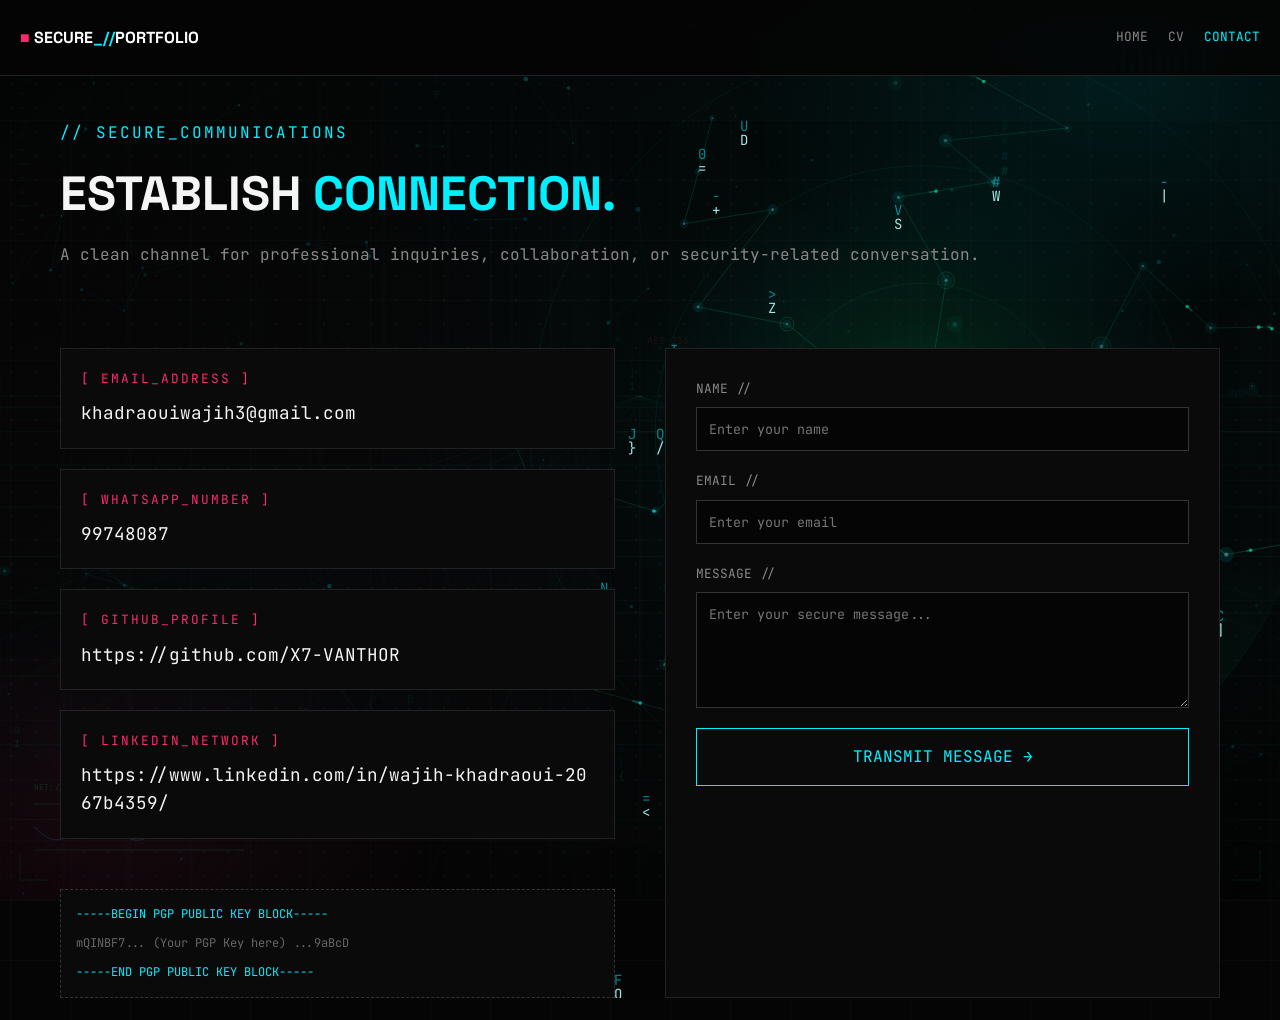
<file: contact.html>
﻿<!DOCTYPE html>
<html lang="en">
<head>
    <meta charset="UTF-8">
    <meta name="viewport" content="width=device-width, initial-scale=1.0">
    <title>SECURE_COMMS // Contact</title>
    <link rel="preconnect" href="https://fonts.googleapis.com">
    <link rel="preconnect" href="https://fonts.gstatic.com" crossorigin>
    <link href="https://fonts.googleapis.com/css2?family=JetBrains+Mono:wght@300;400;700&family=Space+Grotesk:wght@400;600;700&display=swap" rel="stylesheet">
    <link rel="stylesheet" href="style.css">
    <style>
        body { background-color: #050505; color: #f5f5f5; }
        
        .contact-container {
            max-width: 1200px;
            margin: 120px auto 80px;
            padding: 0 20px;
            display: grid;
            grid-template-columns: 1fr 1fr;
            gap: 50px;
            position: relative;
            overflow: hidden;
        }

        .contact-header {
            grid-column: 1 / -1;
            margin-bottom: 30px;
            position: relative;
            z-index: 2;
        }

        .contact-header h1 {
            font-family: 'Space Grotesk', sans-serif;
            font-size: 3rem;
            margin: 10px 0;
        }

        .contact-header h1 span { color: #00f0ff; }

        .channel-list {
            display: flex;
            flex-direction: column;
            gap: 20px;
            position: relative;
            z-index: 2;
        }

        /* Updated Link Styles */
        .channel-item {
            border: 1px solid #222;
            background: #0a0a0a;
            padding: 20px;
            display: flex;
            flex-direction: column;
            gap: 10px;
            transition: all 0.3s ease;
            text-decoration: none;
            color: inherit;
        }

        .channel-item:hover { 
            border-color: #00f0ff; 
            background: #0e0e0e;
            transform: translateY(-2px);
            box-shadow: 0 0 15px rgba(0, 240, 255, 0.1);
        }

        .channel-label {
            font-family: 'JetBrains Mono', monospace;
            font-size: 0.8rem;
            color: #ff2a6d;
            letter-spacing: 2px;
            transition: color 0.3s ease;
        }

        .channel-item:hover .channel-label {
            color: #00f0ff;
        }

        .channel-value {
            font-family: 'JetBrains Mono', monospace;
            font-size: 1.1rem;
            word-break: break-all;
        }

        /* Form Styles */
        .secure-form {
            border: 1px solid #222;
            background: #0a0a0a;
            padding: 30px;
            position: relative;
            z-index: 2;
        }

        .form-group {
            display: flex;
            flex-direction: column;
            margin-bottom: 20px;
        }

        .form-group label {
            font-family: 'JetBrains Mono', monospace;
            font-size: 0.8rem;
            color: #888;
            margin-bottom: 8px;
        }

        .form-group input, .form-group textarea {
            background: #050505;
            border: 1px solid #333;
            padding: 12px;
            color: #fff;
            font-family: 'JetBrains Mono', monospace;
            outline: none;
            transition: border 0.3s ease;
        }

        .form-group input:focus, .form-group textarea:focus {
            border-color: #00f0ff;
        }

        .submit-btn {
            background: transparent;
            border: 1px solid #00f0ff;
            color: #00f0ff;
            padding: 15px 30px;
            font-family: 'JetBrains Mono', monospace;
            cursor: pointer;
            transition: all 0.3s ease;
            width: 100%;
        }

        .submit-btn:hover {
            background: #00f0ff;
            color: #050505;
            box-shadow: 0 0 15px rgba(0, 240, 255, 0.4);
        }

        .pgp-box {
            margin-top: 30px;
            background: #0a0a0a;
            border: 1px dashed #333;
            padding: 15px;
            font-family: 'JetBrains Mono', monospace;
            font-size: 0.75rem;
            color: #666;
            word-break: break-all;
            position: relative;
            z-index: 2;
        }

        @media (max-width: 768px) {
            .contact-container { grid-template-columns: 1fr; }
        }
    </style>
</head>
<body>

    <header class="navbar" style="position: fixed; top: 0; width: 100%; background: rgba(5,5,5,0.9); border-bottom: 1px solid #222; padding: 20px; z-index: 100; display: flex; justify-content: space-between; align-items: center;">
        <div class="logo" style="font-family: 'Space Grotesk'; font-weight: bold; color: #fff;">
            <span style="color: #ff2a6d;">■</span> SECURE<span style="color: #00f0ff;">_//</span>PORTFOLIO
        </div>
        <nav style="font-family: 'JetBrains Mono'; font-size: 0.8rem; display: flex; gap: 20px;">
            <a href="index.html" style="color: #888; text-decoration: none; transition: color 0.3s;" onmouseover="this.style.color='#fff'" onmouseout="this.style.color='#888'">HOME</a>
            <a href="cv.html" style="color: #888; text-decoration: none; transition: color 0.3s;" onmouseover="this.style.color='#fff'" onmouseout="this.style.color='#888'">CV</a>
            <a href="contact.html" style="color: #00f0ff; text-decoration: none;">CONTACT</a>
        </nav>
    </header>

    <main class="contact-container">
      
      <!-- Cyber Data Map Animation Background -->
      <div class="cyber-anim-container" data-anim="matrix" aria-hidden="true"></div>
<div class="contact-header">
            <p style="font-family: 'JetBrains Mono'; color: #00f0ff; letter-spacing: 2px;">// SECURE_COMMUNICATIONS</p>
            <h1>ESTABLISH <span>CONNECTION.</span></h1>
            <p style="color: #888; font-family: 'JetBrains Mono'; margin-top: 10px;">A clean channel for professional inquiries, collaboration, or security-related conversation.</p>
        </div>

        <div class="channel-list">
            <!-- Clickable Email Link -->
            <a href="mailto:khadraouiwajih3@gmail.com" class="channel-item">
                <span class="channel-label">[ EMAIL_ADDRESS ]</span>
                <span class="channel-value">khadraouiwajih3@gmail.com</span>
            </a>

            <!-- Clickable WhatsApp Link (Opens WhatsApp directly in a new tab) -->
            <a href="https://wa.me/21699748087" target="_blank" rel="noopener noreferrer" class="channel-item" aria-label="Chat on WhatsApp at 99748087">
                <span class="channel-label">[ WHATSAPP_NUMBER ]</span>
                <span class="channel-value">99748087</span>
            </a>
            
            <!-- Clickable GitHub Link (Opens in new tab) -->
            <a href="https://github.com/X7-VANTHOR" target="_blank" rel="noopener noreferrer" class="channel-item">
                <span class="channel-label">[ GITHUB_PROFILE ]</span>
                <span class="channel-value">https://github.com/X7-VANTHOR</span>
            </a>
            
            <!-- Clickable LinkedIn Link (Opens in new tab) -->
            <a href="https://www.linkedin.com/in/wajih-khadraoui-2067b4359/" target="_blank" rel="noopener noreferrer" class="channel-item">
                <span class="channel-label">[ LINKEDIN_NETWORK ]</span>
                <span class="channel-value">https://www.linkedin.com/in/wajih-khadraoui-2067b4359/</span>
            </a>
            
            <div class="pgp-box">
                <p style="color: #00f0ff; margin-bottom: 10px;">-----BEGIN PGP PUBLIC KEY BLOCK-----</p>
                <p>mQINBF7... (Your PGP Key here) ...9aBcD</p>
                <p style="color: #00f0ff; margin-top: 10px;">-----END PGP PUBLIC KEY BLOCK-----</p>
            </div>
        </div>

        <div class="secure-form">
            <form action="#" method="POST">
                <div class="form-group">
                    <label>NAME //</label>
                    <input type="text" placeholder="Enter your name" required>
                </div>
                <div class="form-group">
                    <label>EMAIL //</label>
                    <input type="email" placeholder="Enter your email" required>
                </div>
                <div class="form-group">
                    <label>MESSAGE //</label>
                    <textarea rows="5" placeholder="Enter your secure message..." required></textarea>
                </div>
                <button type="submit" class="submit-btn">TRANSMIT MESSAGE →</button>
            </form>
        </div>
    </main>

  <script src="atmosphere.js" defer></script>
  <script src="cyber-anim.js" defer></script>
</body>
</html>
</file>
<file: style.css>
﻿/* ============================================================
   CYBER_SEC PORTFOLIO - PHASE 1: CORE FOUNDATION
   Design System: Dark, Moody, SOC-Inspired, Premium
   ============================================================ */

/* ------------------------------------------------------------
   1. CSS VARIABLES (STRICT DESIGN TOKENS)
   ------------------------------------------------------------ */
:root {
  /* Core Palette */
  --bg: #050505;
  --bg-elev: #0a0a0a;
  --bg-panel: #0d0d0d;
  --bg-panel-alt: #111111;
  --text: #f5f5f5;
  --text-muted: #888888;
  --text-dim: #5a5a5a;

  /* Accents */
  --cyan: #00f0ff;
  --cyan-dim: rgba(0, 240, 255, 0.12);
  --cyan-glow: rgba(0, 240, 255, 0.35);
  --magenta: #ff2a6d;
  --magenta-dim: rgba(255, 42, 109, 0.12);
  --magenta-glow: rgba(255, 42, 109, 0.35);
  --lime: #05ffa1;
  --lime-dim: rgba(5, 255, 161, 0.12);
  --lime-glow: rgba(5, 255, 161, 0.35);

  /* Lines / Borders */
  --line: #1a1a1a;
  --line-soft: #141414;
  --line-strong: #2a2a2a;

  /* Typography */
  --ff-display: 'Space Grotesk', sans-serif;
  --ff-mono: 'JetBrains Mono', monospace;

  /* Layout */
  --container: 1400px;
  --gutter: 1.5rem;
  --nav-h: 76px;
  --radius: 2px;

  /* Motion */
  --ease: cubic-bezier(0.2, 0.8, 0.2, 1);
  --ease-out: cubic-bezier(0.16, 1, 0.3, 1);
  --dur: 300ms;
}

/* ------------------------------------------------------------
   2. RESET / BASE
   ------------------------------------------------------------ */
*, *::before, *::after { box-sizing: border-box; margin: 0; padding: 0; }
html { font-size: 16px; background: var(--bg); color: var(--text); -webkit-font-smoothing: antialiased; -moz-osx-font-smoothing: grayscale; }
body {
  min-height: 100vh;
  background: var(--bg);
  color: var(--text);
  font-family: var(--ff-mono);
  line-height: 1.6;
  overflow-x: hidden;
  /* Subtle CSS grid background for depth */
  background-image:
    linear-gradient(rgba(245, 245, 245, 0.025) 1px, transparent 1px),
    linear-gradient(90deg, rgba(245, 245, 245, 0.025) 1px, transparent 1px);
  background-size: 60px 60px;
  background-position: center top;
}
body.is-loading { overflow: hidden; }
img, svg, video, canvas { display: block; max-width: 100%; }
a { color: inherit; text-decoration: none; }
button { font: inherit; color: inherit; background: none; border: none; cursor: pointer; }
ul { list-style: none; }
::selection { background: rgba(0, 240, 255, 0.25); color: var(--text); }
:focus-visible { outline: 2px solid var(--cyan); outline-offset: 3px; }
.sr-only { position: absolute !important; width: 1px; height: 1px; padding: 0; margin: -1px; overflow: hidden; clip: rect(0,0,0,0); white-space: nowrap; border: 0; }

/* ------------------------------------------------------------
   3. SCROLL PROGRESS BAR
   ------------------------------------------------------------ */
.scroll-progress { position: fixed; top: 0; left: 0; width: 100%; height: 2px; background: rgba(26,26,26,0.8); z-index: 12000; pointer-events: none; }
.scroll-progress__bar { width: 0%; height: 100%; background: linear-gradient(90deg, var(--cyan), rgba(0,240,255,0.5)); box-shadow: 0 0 10px var(--cyan-glow), 0 0 20px rgba(0,240,255,0.15); transition: width 0.08s linear; }

/* ------------------------------------------------------------
   4. CUSTOM CURSOR
   ------------------------------------------------------------ */
.cursor-dot, .cursor-ring { position: fixed; top: 0; left: 0; pointer-events: none; z-index: 13000; opacity: 0; will-change: transform; mix-blend-mode: screen; }
.cursor-dot { width: 6px; height: 6px; margin: -3px 0 0 -3px; background: var(--cyan); border-radius: 50%; box-shadow: 0 0 8px var(--cyan-glow); transition: background var(--dur) var(--ease), transform var(--dur) var(--ease); }
.cursor-ring { width: 36px; height: 36px; margin: -18px 0 0 -18px; border: 1px solid rgba(0,240,255,0.6); border-radius: 50%; transition: width 280ms var(--ease-out), height 280ms var(--ease-out), margin 280ms var(--ease-out), border-color var(--dur) var(--ease), background var(--dur) var(--ease), box-shadow var(--dur) var(--ease); }
.cursor-ring.is-hovering { width: 56px; height: 56px; margin: -28px 0 0 -28px; border-color: var(--cyan); background: rgba(0,240,255,0.06); box-shadow: 0 0 20px rgba(0,240,255,0.15); }
.cursor-dot.is-hovering { background: var(--lime); box-shadow: 0 0 10px var(--lime-glow); transform: scale(0.8); }
@media (hover: hover) and (pointer: fine) {
  body.has-custom-cursor, body.has-custom-cursor a, body.has-custom-cursor button, body.has-custom-cursor input, body.has-custom-cursor textarea { cursor: none !important; }
}
@media (hover: none), (pointer: coarse) { .cursor-dot, .cursor-ring { display: none !important; } }

/* ------------------------------------------------------------
   5. PRELOADER
   ------------------------------------------------------------ */
.preloader { position: fixed; inset: 0; z-index: 14000; background: var(--bg); display: flex; align-items: center; justify-content: center; padding: 1.5rem; }
.preloader__inner { width: min(560px, 100%); }
.preloader__terminal { border: 1px solid var(--line-strong); background: linear-gradient(180deg, rgba(13,13,13,0.95), rgba(5,5,5,0.98)); padding: 2rem; box-shadow: 0 0 0 1px rgba(0,240,255,0.04), 0 30px 80px rgba(0,0,0,0.6); }
.preloader__line { display: flex; align-items: center; gap: 0.75rem; font-family: var(--ff-mono); font-size: 0.85rem; letter-spacing: 0.08em; color: var(--text); margin-bottom: 1.5rem; }
.preloader__prompt { color: var(--cyan); text-shadow: 0 0 10px var(--cyan-glow); }
.preloader__caret { color: var(--cyan); animation: caretBlink 1s steps(1, end) infinite; }
@keyframes caretBlink { 0%, 50% { opacity: 1; } 51%, 100% { opacity: 0; } }
.preloader__bar-track { width: 100%; height: 3px; background: #151515; overflow: hidden; position: relative; margin-bottom: 0.85rem; }
.preloader__bar-fill { position: absolute; top: 0; left: 0; bottom: 0; width: 0%; background: linear-gradient(90deg, var(--cyan), rgba(0,240,255,0.4)); box-shadow: 0 0 14px var(--cyan-glow); }
.preloader__meta { display: flex; justify-content: space-between; gap: 1rem; font-family: var(--ff-mono); font-size: 0.68rem; letter-spacing: 0.12em; text-transform: uppercase; color: var(--text-muted); }
#preloader-percent { color: var(--cyan); }

/* ------------------------------------------------------------
   6. NAVBAR
   ------------------------------------------------------------ */
.navbar { position: fixed; top: 0; left: 0; width: 100%; height: var(--nav-h); z-index: 10000; background: rgba(5,5,5,0.55); backdrop-filter: blur(14px); -webkit-backdrop-filter: blur(14px); border-bottom: 1px solid var(--line); transition: background var(--dur) var(--ease), border-color var(--dur) var(--ease); }
.navbar.is-scrolled { background: rgba(5,5,5,0.96); border-bottom-color: var(--line-strong); }
.navbar__inner { width: min(var(--container), calc(100% - (var(--gutter) * 2))); height: 100%; margin-inline: auto; display: flex; align-items: center; justify-content: space-between; gap: 1.5rem; }
.navbar__logo { display: inline-flex; align-items: center; gap: 0.6rem; font-family: var(--ff-mono); font-size: 0.82rem; font-weight: 600; letter-spacing: 0.14em; text-transform: uppercase; color: var(--text); white-space: nowrap; flex-shrink: 0; }
.navbar__logo-icon { width: 10px; height: 10px; border: 1px solid var(--cyan); background: rgba(0,240,255,0.15); box-shadow: 0 0 10px var(--cyan-glow); flex-shrink: 0; }
.navbar__logo .accent { color: var(--cyan); }
.navbar__nav { display: none; flex: 1; justify-content: center; }
.navbar__links { display: flex; align-items: center; gap: 0.25rem; }
.navbar__link { position: relative; display: inline-block; padding: 0.5rem 0.75rem; font-family: var(--ff-mono); font-size: 0.68rem; font-weight: 500; letter-spacing: 0.1em; text-transform: uppercase; color: var(--text-muted); transition: color var(--dur) var(--ease); }
.navbar__link::after { content: ''; position: absolute; left: 0.75rem; right: 0.75rem; bottom: 0.25rem; height: 1px; background: var(--cyan); box-shadow: 0 0 8px var(--cyan-glow); transform: scaleX(0); transform-origin: left; transition: transform var(--dur) var(--ease); }
.navbar__link:hover, .navbar__link.is-active { color: var(--text); }
.navbar__link:hover::after, .navbar__link.is-active::after { transform: scaleX(1); }
.navbar__link.is-active { color: var(--cyan); }
.navbar__right { display: flex; align-items: center; gap: 1rem; flex-shrink: 0; }
.navbar__status { display: none; align-items: center; gap: 0.55rem; font-family: var(--ff-mono); font-size: 0.65rem; font-weight: 500; letter-spacing: 0.12em; text-transform: uppercase; color: var(--lime); white-space: nowrap; }
.status-dot { width: 7px; height: 7px; border-radius: 50%; background: var(--lime); box-shadow: 0 0 0 3px var(--lime-dim), 0 0 12px var(--lime-glow); animation: statusPulse 2.4s ease-in-out infinite; }
@keyframes statusPulse { 0%, 100% { opacity: 0.5; box-shadow: 0 0 0 3px var(--lime-dim), 0 0 6px var(--lime-glow); } 50% { opacity: 1; box-shadow: 0 0 0 4px var(--lime-dim), 0 0 14px var(--lime-glow); } }
.navbar__toggle { display: inline-flex; flex-direction: column; justify-content: center; gap: 5px; width: 42px; height: 42px; padding: 9px; border: 1px solid var(--line-strong); background: rgba(255,255,255,0.01); transition: border-color var(--dur) var(--ease); }
.navbar__toggle span { display: block; width: 100%; height: 1px; background: var(--text); transition: transform var(--dur) var(--ease), opacity var(--dur) var(--ease); transform-origin: center; }
.navbar__toggle:hover { border-color: var(--cyan); }
.navbar__toggle[aria-expanded="true"] span:nth-child(1) { transform: translateY(6px) rotate(45deg); }
.navbar__toggle[aria-expanded="true"] span:nth-child(2) { opacity: 0; }
.navbar__toggle[aria-expanded="true"] span:nth-child(3) { transform: translateY(-6px) rotate(-45deg); }
.mobile-nav { display: none; position: absolute; top: 100%; left: 0; width: 100%; background: rgba(5,5,5,0.97); backdrop-filter: blur(14px); -webkit-backdrop-filter: blur(14px); border-bottom: 1px solid var(--line); padding: 1rem 1.5rem 1.5rem; }
.mobile-nav.is-open { display: block; }
.mobile-nav__links { display: flex; flex-direction: column; }
.mobile-nav__link { display: block; padding: 0.85rem 0; font-family: var(--ff-mono); font-size: 0.75rem; letter-spacing: 0.12em; text-transform: uppercase; color: var(--text-muted); border-bottom: 1px solid var(--line-soft); transition: color var(--dur) var(--ease), padding-left var(--dur) var(--ease); }
.mobile-nav__link:hover, .mobile-nav__link.is-active { color: var(--cyan); padding-left: 0.5rem; }

/* ------------------------------------------------------------
   7. HERO SECTION
   ------------------------------------------------------------ */
.hero { position: relative; min-height: 100vh; padding: calc(var(--nav-h) + 3rem) 0 4rem; display: flex; align-items: center; overflow: hidden; border-bottom: 1px solid var(--line); }
.hero__bg { position: absolute; inset: 0; pointer-events: none; z-index: 0; }
.hero__grid { position: absolute; inset: 0; background-image: linear-gradient(rgba(245,245,245,0.03) 1px, transparent 1px), linear-gradient(90deg, rgba(245,245,245,0.03) 1px, transparent 1px); background-size: 80px 80px; mask-image: radial-gradient(ellipse 70% 60% at 50% 35%, black 30%, transparent 100%); -webkit-mask-image: radial-gradient(ellipse 70% 60% at 50% 35%, black 30%, transparent 100%); }
.hero__glow { position: absolute; border-radius: 50%; filter: blur(80px); opacity: 0.35; }
.hero__glow--cyan { width: 400px; height: 400px; top: 10%; right: 15%; background: radial-gradient(circle, rgba(0,240,255,0.18), transparent 70%); }
.hero__glow--magenta { width: 300px; height: 300px; bottom: 15%; left: 5%; background: radial-gradient(circle, rgba(255,42,109,0.12), transparent 70%); }
.hero__container { width: min(var(--container), calc(100% - (var(--gutter) * 2))); margin-inline: auto; position: relative; z-index: 1; display: grid; grid-template-columns: 1fr; gap: 3rem; align-items: center; }
.hero__content { max-width: 720px; }
.hero__eyebrow { display: inline-flex; align-items: center; gap: 0.75rem; font-family: var(--ff-mono); font-size: 0.72rem; font-weight: 500; letter-spacing: 0.18em; text-transform: uppercase; color: var(--cyan); margin-bottom: 1.5rem; text-shadow: 0 0 12px rgba(0,240,255,0.25); }
.hero__eyebrow-line { width: 28px; height: 1px; background: var(--cyan); box-shadow: 0 0 8px var(--cyan-glow); flex-shrink: 0; }
.hero__title { font-family: var(--ff-display); font-weight: 700; font-size: clamp(2.8rem, 8vw, 5.6rem); line-height: 0.92; letter-spacing: -0.03em; text-transform: uppercase; margin-bottom: 1.75rem; }
.hero__title .glitch { display: block; position: relative; color: var(--text); }
.hero__title--outline.glitch { color: transparent; -webkit-text-stroke: 1px rgba(245,245,245,0.65); text-stroke: 1px rgba(245,245,245,0.65); }
.hero__description { font-family: var(--ff-mono); font-size: 0.92rem; line-height: 1.9; color: var(--text-muted); max-width: 60ch; margin-bottom: 2.25rem; }
.hero__actions { display: flex; flex-wrap: wrap; gap: 1rem; margin-bottom: 2.5rem; }
.hero__meta { display: grid; grid-template-columns: 1fr; gap: 1px; background: var(--line); border: 1px solid var(--line); max-width: 560px; }
.hero__meta-item { background: rgba(10,10,10,0.7); padding: 0.9rem 1rem; }
.hero__meta-label { display: block; font-family: var(--ff-mono); font-size: 0.62rem; letter-spacing: 0.14em; text-transform: uppercase; color: var(--text-dim); margin-bottom: 0.35rem; }
.hero__meta-value { font-family: var(--ff-mono); font-size: 0.76rem; color: var(--text); }
.hero__meta-value--success { color: var(--lime); text-shadow: 0 0 10px rgba(5,255,161,0.2); }
.hero__meta-value--cyan { color: var(--cyan); text-shadow: 0 0 10px rgba(0,240,255,0.2); }
.hero__visual { width: 100%; max-width: 640px; justify-self: center; }

/* ------------------------------------------------------------
   8. GLITCH EFFECT (HOVER)
   ------------------------------------------------------------ */
.glitch { position: relative; display: inline-block; }
.glitch::before, .glitch::after { content: attr(data-text); position: absolute; top: 0; left: 0; width: 100%; height: 100%; overflow: hidden; opacity: 0; pointer-events: none; }
.glitch::before { color: var(--magenta); text-shadow: -2px 0 var(--cyan); z-index: -1; }
.glitch::after { color: var(--cyan); text-shadow: 2px 0 var(--magenta); z-index: -2; }
/* Outline variant keeps transparent fill in pseudo elements too */
.hero__title--outline.glitch::before, .hero__title--outline.glitch::after { color: transparent; -webkit-text-stroke: 1px; }
.hero__title--outline.glitch::before { -webkit-text-stroke-color: var(--magenta); text-shadow: -2px 0 rgba(0,240,255,0.5); }
.hero__title--outline.glitch::after { -webkit-text-stroke-color: var(--cyan); text-shadow: 2px 0 rgba(255,42,109,0.5); }
.glitch:hover::before { opacity: 0.8; animation: glitchTop 0.4s cubic-bezier(0.25, 0.46, 0.45, 0.94) both infinite; }
.glitch:hover::after { opacity: 0.8; animation: glitchBottom 0.4s cubic-bezier(0.25, 0.46, 0.45, 0.94) reverse both infinite; }
.glitch:hover { animation: glitchSkew 0.5s cubic-bezier(0.25, 0.46, 0.45, 0.94) both infinite; }

@keyframes glitchTop {
  0% { clip-path: inset(0 0 85% 0); transform: translate(-2px, -1px); }
  20% { clip-path: inset(15% 0 60% 0); transform: translate(2px, 1px); }
  40% { clip-path: inset(40% 0 35% 0); transform: translate(-1px, -1px); }
  60% { clip-path: inset(60% 0 15% 0); transform: translate(1px, 0); }
  80% { clip-path: inset(75% 0 5% 0); transform: translate(-2px, 1px); }
  100% { clip-path: inset(0 0 85% 0); transform: translate(0); }
}
@keyframes glitchBottom {
  0% { clip-path: inset(85% 0 0 0); transform: translate(2px, 1px); }
  20% { clip-path: inset(60% 0 15% 0); transform: translate(-2px, -1px); }
  40% { clip-path: inset(35% 0 40% 0); transform: translate(1px, 1px); }
  60% { clip-path: inset(15% 0 60% 0); transform: translate(-1px, 0); }
  80% { clip-path: inset(5% 0 75% 0); transform: translate(2px, -1px); }
  100% { clip-path: inset(85% 0 0 0); transform: translate(0); }
}
@keyframes glitchSkew {
  0% { transform: skew(0deg); }
  20% { transform: skew(-0.5deg); }
  40% { transform: skew(0.3deg); }
  60% { transform: skew(-0.2deg); }
  80% { transform: skew(0.4deg); }
  100% { transform: skew(0deg); }
}

/* ------------------------------------------------------------
   9. TERMINAL WINDOW
   ------------------------------------------------------------ */
.terminal { width: 100%; background: #0a0a0a; border: 1px solid rgba(0,240,255,0.3); box-shadow: 0 0 0 1px rgba(0,240,255,0.05), 0 20px 60px rgba(0,0,0,0.55), 0 0 40px rgba(0,240,255,0.04); overflow: hidden; }
.terminal__header { display: flex; align-items: center; gap: 0.75rem; padding: 0.85rem 1rem; background: rgba(255,255,255,0.02); border-bottom: 1px solid var(--line); }
.terminal__dots { display: flex; align-items: center; gap: 0.45rem; }
.terminal__dot { width: 10px; height: 10px; border-radius: 50%; }
.terminal__dot--red { background: #ff5f56; }
.terminal__dot--yellow { background: #ffbd2e; }
.terminal__dot--green { background: #27c93f; }
.terminal__title { flex: 1; text-align: center; font-family: var(--ff-mono); font-size: 0.7rem; letter-spacing: 0.05em; color: var(--text-muted); }
.terminal__header-spacer { width: 52px; flex-shrink: 0; }
.terminal__body { padding: 1.5rem; font-family: var(--ff-mono); font-size: 0.8rem; line-height: 1.8; min-height: 280px; }
.terminal__line { display: flex; align-items: flex-start; gap: 0.6rem; color: var(--text); }
.terminal__line + .terminal__output { margin-bottom: 1rem; }
.terminal__line--active { margin-top: 0.25rem; }
.terminal__prompt { color: var(--cyan); text-shadow: 0 0 8px rgba(0,240,255,0.3); flex-shrink: 0; user-select: none; }
.terminal__cmd { color: #e8e8e8; word-break: break-word; }
.terminal__output { padding-left: 1.35rem; color: #cfcfcf; margin-top: 0.1rem; }
.terminal__output-line { display: block; }
.terminal__output--success { color: var(--lime); text-shadow: 0 0 10px rgba(5,255,161,0.2); }
.terminal__cursor { display: inline-block; width: 8px; height: 1.1em; background: var(--cyan); box-shadow: 0 0 8px var(--cyan-glow); animation: cursorBlink 1s steps(1, end) infinite; vertical-align: text-bottom; }
@keyframes cursorBlink { 0%, 50% { opacity: 1; } 51%, 100% { opacity: 0; } }

/* ------------------------------------------------------------
   10. BUTTONS (fill from bottom hover)
   ------------------------------------------------------------ */
.btn { position: relative; display: inline-flex; align-items: center; justify-content: center; gap: 0.65rem; padding: 0.9rem 1.6rem; font-family: var(--ff-mono); font-size: 0.72rem; font-weight: 500; letter-spacing: 0.12em; text-transform: uppercase; border: 1px solid var(--line-strong); overflow: hidden; isolation: isolate; transition: color var(--dur) var(--ease), border-color var(--dur) var(--ease), box-shadow var(--dur) var(--ease), transform var(--dur) var(--ease); }
.btn::before { content: ''; position: absolute; inset: 0; z-index: -1; transform: scaleY(0); transform-origin: bottom; transition: transform 400ms var(--ease-out); }
.btn:hover::before { transform: scaleY(1); }
.btn:hover { transform: translateY(-1px); }
.btn:active { transform: translateY(0); }
.btn__text, .btn__icon { position: relative; z-index: 1; }
.btn__icon { transition: transform var(--dur) var(--ease); }
.btn:hover .btn__icon { transform: translateX(4px); }

/* Primary: solid cyan feel */
.btn--primary { color: #051014; background: var(--cyan); border-color: var(--cyan); box-shadow: 0 0 20px rgba(0,240,255,0.15); }
.btn--primary::before { background: #ffffff; }
.btn--primary:hover { color: #050505; box-shadow: 0 0 30px rgba(0,240,255,0.3), 0 0 60px rgba(0,240,255,0.1); }

/* Outline: transparent with cyan border */
.btn--outline { color: var(--text); background: transparent; border-color: rgba(245,245,245,0.35); }
.btn--outline::before { background: rgba(0,240,255,0.1); }
.btn--outline:hover { color: var(--cyan); border-color: var(--cyan); box-shadow: 0 0 20px rgba(0,240,255,0.08); }

/* ------------------------------------------------------------
   11. FOOTER
   ------------------------------------------------------------ */
.footer { padding: 2rem 0; border-top: 1px solid var(--line); background: rgba(5,5,5,0.8); }
.footer__inner { width: min(var(--container), calc(100% - (var(--gutter) * 2))); margin-inline: auto; display: flex; flex-direction: column; gap: 0.5rem; align-items: center; justify-content: space-between; text-align: center; }
.footer__copy { font-family: var(--ff-mono); font-size: 0.7rem; letter-spacing: 0.06em; color: var(--text-muted); }
.footer__tagline { font-family: var(--ff-mono); font-size: 0.68rem; letter-spacing: 0.14em; text-transform: uppercase; color: var(--text-dim); }
.footer__tagline::before { content: '// '; color: var(--cyan); }

/* ------------------------------------------------------------
   12. RESPONSIVE
   ------------------------------------------------------------ */
@media (min-width: 640px) {
  .hero__meta { grid-template-columns: repeat(3, minmax(0, 1fr)); }
  .footer__inner { flex-direction: row; text-align: left; }
}

@media (min-width: 1024px) {
  :root { --gutter: 2rem; }
  .navbar__nav { display: flex; }
  .navbar__status { display: inline-flex; }
  .navbar__toggle { display: none; }
  .mobile-nav { display: none !important; }
  .hero__container { grid-template-columns: 1fr 1fr; gap: 4rem; }
  .hero__visual { justify-self: end; }
}

@media (min-width: 1200px) {
  .hero__container { gap: 5rem; }
  .hero__title { font-size: clamp(3.5rem, 6vw, 5.8rem); }
}

@media (max-width: 480px) {
  .hero__actions { flex-direction: column; align-items: stretch; }
  .btn { width: 100%; }
  .terminal__body { padding: 1.25rem; font-size: 0.74rem; min-height: 240px; }
  .preloader__terminal { padding: 1.5rem; }
}

/* Reduced motion: disable animations/transitions */
@media (prefers-reduced-motion: reduce) {
  *, *::before, *::after { animation-duration: 0.01ms !important; animation-iteration-count: 1 !important; transition-duration: 0.01ms !important; scroll-behavior: auto !important; }
  .glitch:hover::before, .glitch:hover::after, .glitch:hover { animation: none !important; }
}
/* ============================================================
   PREMIUM POLISH - APPENDED ENHANCEMENTS
   ============================================================ */

/* ------------------------------------------------------------
   1. BACKGROUND DEPTH: Dot Grid + Ambient Glows
   ------------------------------------------------------------ */
body {
  position: relative;
}

/* Subtle dot grid overlay */
body::before {
  content: '';
  position: fixed;
  inset: 0;
  pointer-events: none;
  z-index: 0;
  background-image: radial-gradient(rgba(245, 245, 245, 0.05) 1px, transparent 1px);
  background-size: 24px 24px;
  opacity: 1;
}

/* Ambient glows: top-right cyan, bottom-left magenta */
body::after {
  content: '';
  position: fixed;
  inset: 0;
  pointer-events: none;
  z-index: 0;
  background:
    radial-gradient(ellipse 45% 40% at 88% 8%, rgba(0, 240, 255, 0.09), transparent 70%),
    radial-gradient(ellipse 40% 35% at 8% 92%, rgba(255, 42, 109, 0.07), transparent 70%);
}

/* Ensure main content sits above background overlays */
body > * {
  position: relative;
  z-index: 1;
}

/* Keep fixed UI layers above content */
.scroll-progress { z-index: 12000; }
.cursor-dot, .cursor-ring { z-index: 13000; }
.preloader { z-index: 14000; }
.navbar { z-index: 10000; }

/* ------------------------------------------------------------
   4. PAGE TRANSITION OVERLAY (Cinematic)
   ------------------------------------------------------------ */
.page-transition {
  position: fixed;
  inset: 0;
  background: #050505;
  display: flex;
  align-items: center;
  justify-content: center;
  z-index: 9999;
  opacity: 0;
  visibility: hidden;
  pointer-events: none;
  transition: opacity 0.6s ease, visibility 0.6s ease;
}

.page-transition.is-active {
  opacity: 1;
  visibility: visible;
  pointer-events: auto;
}

.page-transition__inner {
  text-align: center;
  padding: 2rem;
}

.page-transition__text {
  font-family: var(--ff-mono);
  font-size: clamp(0.85rem, 1.8vw, 1rem);
  font-weight: 500;
  letter-spacing: 0.16em;
  text-transform: uppercase;
  color: var(--cyan);
  text-shadow: 0 0 12px rgba(0, 240, 255, 0.35);
}

.page-transition__text .caret {
  display: inline-block;
  margin-left: 0.2rem;
  animation: caretBlink 1s steps(1, end) infinite;
}

@media (prefers-reduced-motion: reduce) {
  .page-transition {
    transition: none !important;
  }
}

/* ============================================================
   EMERGENCY STABLE GLITCH (CSS-only, no text hiding)
   ============================================================ */
h1, h2, .glitch, .main-title, .hero__title, .page-hero__title, .access-title {
  opacity: 1 !important;
  visibility: visible !important;
}

.glitch::before,
.glitch::after {
  content: none !important;
  animation: none !important;
}

.glitch:hover {
  animation: cinematic-glitch 0.45s steps(2, end) 1;
  text-shadow:
    -2px 0 #00f0ff,
     2px 0 #ff2a6d;
}

@keyframes cinematic-glitch {
  0%   { transform: translate(0, 0); text-shadow: -2px 0 #00f0ff, 2px 0 #ff2a6d; }
  20%  { transform: translate(1px, 0); text-shadow: 2px 0 #00f0ff, -2px 0 #ff2a6d; }
  40%  { transform: translate(-1px, 0); text-shadow: -1px 0 #00f0ff, 1px 0 #ff2a6d; }
  60%  { transform: translate(1px, 0); text-shadow: 2px 0 #00f0ff, -1px 0 #ff2a6d; }
  80%  { transform: translate(-1px, 0); text-shadow: -2px 0 #00f0ff, 2px 0 #ff2a6d; }
  100% { transform: translate(0, 0); text-shadow: none; }
}

/* ============================================================
   HACKER VISUAL - Cinematic radar / wireframe background
   ============================================================ */
.hacker-visual {
  position: absolute;
  right: 5%;
  top: 50%;
  width: min(420px, 38vw);
  aspect-ratio: 1 / 1;
  transform: translateY(-50%);
  pointer-events: none;
  z-index: 0;
  opacity: 0.22;
  filter: drop-shadow(0 0 12px rgba(0, 240, 255, 0.08));
}

.hacker-visual__ring,
.hacker-visual__grid,
.hacker-visual__sweep,
.hacker-visual__dot,
.hacker-visual__blips {
  position: absolute;
  inset: 0;
  border-radius: 50%;
}

/* Wireframe rings */
.hacker-visual__ring {
  border: 1px solid rgba(0, 240, 255, 0.35);
  box-shadow: inset 0 0 20px rgba(0, 240, 255, 0.04);
}

.hacker-visual__ring--outer {
  inset: 0;
  border-color: rgba(0, 240, 255, 0.28);
}

.hacker-visual__ring--mid {
  inset: 14%;
  border-color: rgba(255, 42, 109, 0.22);
  transform: rotateX(62deg) rotateZ(0deg);
  animation: hackerSpin 18s linear infinite;
}

.hacker-visual__ring--inner {
  inset: 28%;
  border-color: rgba(0, 240, 255, 0.28);
  transform: rotateY(65deg) rotateZ(0deg);
  animation: hackerSpinReverse 14s linear infinite;
}

/* Digital grid inside */
.hacker-visual__grid {
  inset: 8%;
  border: 1px solid rgba(0, 240, 255, 0.1);
  background:
    linear-gradient(rgba(0, 240, 255, 0.08) 1px, transparent 1px),
    linear-gradient(90deg, rgba(0, 240, 255, 0.08) 1px, transparent 1px);
  background-size: 28px 28px;
  mask-image: radial-gradient(circle, black 55%, transparent 72%);
  -webkit-mask-image: radial-gradient(circle, black 55%, transparent 72%);
}

/* Radar sweep */
.hacker-visual__sweep {
  inset: 0;
  background: conic-gradient(from 0deg, rgba(0, 240, 255, 0.22) 0deg, rgba(0, 240, 255, 0.0) 58deg, rgba(0, 240, 255, 0) 360deg);
  animation: hackerSweep 6s linear infinite;
  mask-image: radial-gradient(circle, black 62%, transparent 68%);
  -webkit-mask-image: radial-gradient(circle, black 62%, transparent 68%);
}

/* Center dot */
.hacker-visual__dot {
  inset: auto;
  top: 50%;
  left: 50%;
  width: 8px;
  height: 8px;
  margin: -4px 0 0 -4px;
  background: #00f0ff;
  border-radius: 50%;
  box-shadow: 0 0 10px rgba(0, 240, 255, 0.7), 0 0 24px rgba(0, 240, 255, 0.35);
}

/* Crosshair lines */
.hacker-visual::before,
.hacker-visual::after {
  content: '';
  position: absolute;
  background: rgba(0, 240, 255, 0.12);
}
.hacker-visual::before {
  top: 50%; left: 0; right: 0; height: 1px;
}
.hacker-visual::after {
  left: 50%; top: 0; bottom: 0; width: 1px;
}

/* Blips */
.hacker-visual__blip {
  position: absolute;
  width: 6px;
  height: 6px;
  margin: -3px 0 0 -3px;
  border-radius: 50%;
  background: #ff2a6d;
  box-shadow: 0 0 8px rgba(255, 42, 109, 0.8);
  opacity: 0;
  animation: hackerBlip 3.6s ease-out infinite;
}
.hacker-visual__blip--cyan {
  background: #00f0ff;
  box-shadow: 0 0 8px rgba(0, 240, 255, 0.8);
}

@keyframes hackerSpin {
  from { transform: rotateX(62deg) rotateZ(0deg); }
  to   { transform: rotateX(62deg) rotateZ(360deg); }
}
@keyframes hackerSpinReverse {
  from { transform: rotateY(65deg) rotateZ(360deg); }
  to   { transform: rotateY(65deg) rotateZ(0deg); }
}
@keyframes hackerSweep {
  from { transform: rotate(0deg); }
  to   { transform: rotate(360deg); }
}
@keyframes hackerBlip {
  0%, 100% { opacity: 0; transform: scale(0.6); }
  15% { opacity: 0.9; transform: scale(1); }
  45% { opacity: 0; transform: scale(1.4); }
}

/* Placement adjustments */
.hero .hacker-visual {
  right: 2%;
  width: min(460px, 34vw);
  opacity: 0.16;
}
.page-hero .hacker-visual {
  right: 4%;
  width: min(400px, 35vw);
  opacity: 0.2;
}

@media (max-width: 900px) {
  .hacker-visual {
    width: min(300px, 55vw);
    right: -5%;
    top: 55%;
    opacity: 0.12;
  }
  .hero .hacker-visual {
    opacity: 0.1;
    right: -8%;
  }
}

@media (max-width: 600px) {
  .hacker-visual { opacity: 0.1; width: 240px; right: -60px; }
}

@media (prefers-reduced-motion: reduce) {
  .hacker-visual__ring--mid,
  .hacker-visual__ring--inner,
  .hacker-visual__sweep,
  .hacker-visual__blip {
    animation: none !important;
  }
}

/* ============================================================
   HACKER RADAR VISUAL (Canvas 2D, lightweight)
   ============================================================ */
.hacker-radar-visual {
  position: absolute;
  right: 5%;
  top: 50%;
  transform: translateY(-50%);
  width: min(420px, 38vw);
  aspect-ratio: 1 / 1;
  z-index: 0;
  pointer-events: none;
  opacity: 0.28;
  filter: drop-shadow(0 0 10px rgba(0, 240, 255, 0.08));
}

.hacker-radar-visual canvas {
  width: 100%;
  height: 100%;
  display: block;
}

.hero .hacker-radar-visual {
  right: 3%;
  width: min(460px, 34vw);
  opacity: 0.22;
}

.page-hero .hacker-radar-visual {
  right: 4%;
  width: min(400px, 35vw);
  opacity: 0.24;
}

@media (max-width: 900px) {
  .hacker-radar-visual {
    width: min(300px, 55vw);
    right: -6%;
    top: 56%;
    opacity: 0.14;
  }
  .hero .hacker-radar-visual { right: -8%; opacity: 0.12; }
}

@media (max-width: 600px) {
  .hacker-radar-visual { width: 240px; right: -60px; opacity: 0.1; }
}

@media (prefers-reduced-motion: reduce) {
  .hacker-radar-visual { opacity: 0.16; }
}

/* ============================================================
   CYBER RADAR / NETWORK GRID (Canvas background)
   ============================================================ */
.cyber-radar {
  position: absolute;
  right: 5%;
  top: 50%;
  transform: translateY(-50%);
  width: min(460px, 40vw);
  height: min(460px, 40vw);
  z-index: 0;
  pointer-events: none;
  opacity: 0.35;
  background: transparent;
}

.hero .cyber-radar {
  right: 3%;
  width: min(500px, 36vw);
  height: min(500px, 36vw);
  opacity: 0.28;
}

.page-hero .cyber-radar {
  right: 4%;
  width: min(440px, 38vw);
  height: min(440px, 38vw);
  opacity: 0.3;
}

@media (max-width: 900px) {
  .cyber-radar {
    width: min(320px, 58vw);
    height: min(320px, 58vw);
    right: -8%;
    top: 56%;
    opacity: 0.18;
  }
}

@media (max-width: 600px) {
  .cyber-radar {
    width: 240px;
    height: 240px;
    right: -70px;
    opacity: 0.12;
  }
}

@media (prefers-reduced-motion: reduce) {
  .cyber-radar { opacity: 0.2; }
}

/* ============================================================
   CYBER DATA-MAP (Cinematic 3D wireframe globe canvas)
   ============================================================ */
.cyber-data-map {
  position: absolute;
  top: 0;
  right: 0;
  width: 50vw;
  height: 100%;
  z-index: 0;
  pointer-events: none;
  overflow: hidden;
  opacity: 0.9;
}

.cyber-data-map__canvas {
  display: block;
  width: 100%;
  height: 100%;
}

@media (max-width: 1024px) {
  .cyber-data-map { display: none; }
}

/* ============================================================
   CYBER DATA-MAP (Cinematic 3D wireframe globe)
   ============================================================ */
.cyber-data-map {
  position: absolute;
  top: 50%;
  right: 0;
  transform: translateY(-50%); 
  width: 50vw; 
  height: 80vh; 
  z-index: 0; 
  pointer-events: none;
  overflow: hidden;
  opacity: 0.8; 
}

.cyber-data-map__canvas {
  display: block;
  width: 100%;
  height: 100%;
}

@media (max-width: 1024px) {
  .cyber-data-map { display: none; }
}

/* ============================================================
   HACKER BACKGROUND ANIMATIONS (Global)
   ============================================================ */
.hacker-canvas-container {
  position: absolute;
  top: 0;
  left: 0;
  width: 100%;
  height: 100%;
  z-index: 0; 
  pointer-events: none;
  opacity: 0.4;
  overflow: hidden;
}

.hacker-canvas-container canvas {
  display: block;
  width: 100%;
  height: 100%;
}

.hero__container, .page-hero__container, .section__container {
  position: relative;
  z-index: 10;
}
/* ============================================================
   CYBER ANIM CONTAINER (Canvas background animations)
   ============================================================ */
.cyber-anim-container {
  position: absolute;
  top: 0;
  right: 0;
  width: 50vw;
  height: 100%;
  z-index: 0;
  pointer-events: none;
  overflow: hidden;
}

.cyber-anim-container canvas {
  display: block;
  width: 100%;
  height: 100%;
  pointer-events: none;
}

/* Ensure hero backgrounds stay behind canvas and content above */
.hero__bg,
.page-hero__bg,
.access-section__bg {
  z-index: -1 !important;
}

.hero__container,
.page-hero__inner,
.access-inner {
  position: relative;
  z-index: 10;
}

@media (max-width: 1024px) {
  .cyber-anim-container { display: none; }
}


/* ============================================================
   GLOBAL ANIMATION SYSTEM (Additive, non-breaking)
   ============================================================ */
:root {
  --motion-fast: 180ms;
  --motion-base: 320ms;
  --motion-slow: 700ms;
  --motion-ease: cubic-bezier(0.2, 0.8, 0.2, 1);
  --motion-ease-out: cubic-bezier(0.16, 1, 0.3, 1);
  --glow-cyan: 0 0 12px rgba(0,240,255,0.25), 0 0 24px rgba(0,240,255,0.08);
  --glow-magenta: 0 0 12px rgba(255,42,109,0.25), 0 0 24px rgba(255,42,109,0.08);
  --glow-lime: 0 0 12px rgba(5,255,161,0.25), 0 0 24px rgba(5,255,161,0.08);
}

/* Z-index safety: keep content above background/canvas layers */
.hero, .page-hero, .access-section, section { position: relative; }
.hero__bg, .page-hero__bg, .access-section__bg { z-index: -1 !important; }
.cyber-anim-container, .cyber-data-map, .hacker-radar-visual, .cyber-radar, .hacker-visual { z-index: 0 !important; pointer-events: none !important; }
.hero__container, .page-hero__inner, .access-inner, .contact-container, .section__container, .container { position: relative; z-index: 2; }
.navbar { z-index: 10000; }
.scroll-progress { z-index: 12000; }
.cursor-dot, .cursor-ring { z-index: 13000; }
.preloader { z-index: 14000; }
.page-transition { z-index: 9999; }

/* Page entrance */
body { animation: pageFadeIn 0.6s var(--motion-ease-out) both; }
@keyframes pageFadeIn { from { opacity: 0; } to { opacity: 1; } }

/* Reusable reveal system (JS adds .is-visible) */
.reveal, [data-reveal] {
  opacity: 0;
  transform: translateY(24px);
  transition: opacity var(--motion-slow) var(--motion-ease-out), transform var(--motion-slow) var(--motion-ease-out);
  will-change: opacity, transform;
}
.reveal.is-visible, [data-reveal].is-visible {
  opacity: 1;
  transform: translateY(0);
}
.reveal--fade { transform: none; }
.reveal--scale { transform: scale(0.98); }
.reveal--scale.is-visible { transform: scale(1); }

/* Stagger helpers */
.stagger > * { opacity: 0; transform: translateY(20px); transition: opacity .6s var(--motion-ease-out), transform .6s var(--motion-ease-out); }
.stagger.is-visible > * { opacity: 1; transform: translateY(0); }
.stagger.is-visible > *:nth-child(1) { transition-delay: .05s; }
.stagger.is-visible > *:nth-child(2) { transition-delay: .12s; }
.stagger.is-visible > *:nth-child(3) { transition-delay: .19s; }
.stagger.is-visible > *:nth-child(4) { transition-delay: .26s; }
.stagger.is-visible > *:nth-child(5) { transition-delay: .33s; }
.stagger.is-visible > *:nth-child(6) { transition-delay: .40s; }

/* Nav/link hover glow */
.navbar__link, .mobile-nav__link, .footer a, a.case-file__link {
  transition: color var(--motion-base) var(--motion-ease), text-shadow var(--motion-base) var(--motion-ease), background-color var(--motion-base) var(--motion-ease), border-color var(--motion-base) var(--motion-ease);
}
.navbar__link:hover, .mobile-nav__link:hover, .footer a:hover {
  text-shadow: 0 0 10px rgba(0,240,255,0.25);
}

/* Cards/panels hover (additive, works with existing classes) */
.case-file, .project-card, .module-card, .expertise-card, .stat-card, .info-card, .panel, .card, .terminal, .contact-card {
  transition: transform var(--motion-base) var(--motion-ease), border-color var(--motion-base) var(--motion-ease), box-shadow var(--motion-base) var(--motion-ease), background-color var(--motion-base) var(--motion-ease);
}
.case-file:hover, .project-card:hover, .module-card:hover, .expertise-card:hover, .stat-card:hover, .info-card:hover, .panel:hover, .card:hover, .contact-card:hover {
  transform: translateY(-4px);
  border-color: rgba(0,240,255,0.28);
  box-shadow: 0 10px 30px rgba(0,0,0,0.35), 0 0 0 1px rgba(0,240,255,0.08), 0 0 24px rgba(0,240,255,0.06);
}

/* Buttons - keep existing behavior, add subtle glow/feedback */
.btn, button, .filter-btn, .navbar__toggle {
  transition: transform var(--motion-fast) var(--motion-ease), box-shadow var(--motion-base) var(--motion-ease), border-color var(--motion-base) var(--motion-ease), color var(--motion-base) var(--motion-ease), background-color var(--motion-base) var(--motion-ease);
}
.btn:hover, .filter-btn:hover {
  box-shadow: var(--glow-cyan);
}
.btn:active, button:active, .filter-btn:active {
  transform: translateY(1px) scale(0.995);
}

/* Inputs/forms focus */
input, textarea, select {
  transition: border-color var(--motion-base) var(--motion-ease), box-shadow var(--motion-base) var(--motion-ease), background-color var(--motion-base) var(--motion-ease);
}
input:focus, textarea:focus, select:focus {
  outline: none;
  border-color: rgba(0,240,255,0.55) !important;
  box-shadow: 0 0 0 3px rgba(0,240,255,0.08), 0 0 18px rgba(0,240,255,0.08);
}

/* Subtle ambient scanline (very low opacity) */
body::marker { content: ''; } /* no-op to keep parser happy */
.ambient-scanline {
  position: fixed; inset: 0; pointer-events: none; z-index: 1;
  background: linear-gradient(to bottom, transparent, rgba(0,240,255,0.015), transparent);
  opacity: .35; mix-blend-mode: screen;
  animation: scanlineMove 12s linear infinite;
}
@keyframes scanlineMove { from { transform: translateY(-100%); } to { transform: translateY(100%); } }

/* Section heading accent */
.section-heading, h2, h3 { transition: text-shadow var(--motion-base) var(--motion-ease); }
.section-heading:hover { text-shadow: 0 0 12px rgba(0,240,255,0.12); }

/* Reduced motion: disable non-essential animation */
@media (prefers-reduced-motion: reduce) {
  body { animation: none !important; }
  .reveal, [data-reveal], .stagger > * { opacity: 1 !important; transform: none !important; transition: none !important; }
  .case-file:hover, .project-card:hover, .module-card:hover, .expertise-card:hover, .stat-card:hover, .info-card:hover, .panel:hover, .card:hover, .contact-card:hover,
  .btn:hover, .btn:active, button:active, .filter-btn:active { transform: none !important; }
  .ambient-scanline { animation: none !important; display: none !important; }
}


.cyber-anim-wrapper {
    position: absolute;
    top: 0;
    right: 0;
    width: 50vw;
    height: 100%;
    z-index: 0; 
    pointer-events: none; 
    overflow: hidden;
}

@media (max-width: 1024px) {
    .cyber-anim-wrapper {
        display: none;
    }
}

.page-hero, .hero {
    position: relative;
}
.page-hero__inner, .hero__container {
    position: relative;
    z-index: 10;
}

/* ============================================================
   ADVANCED CONTEXTUAL CURSOR — additive upgrade
   ============================================================ */
.cursor-ring { overflow: visible; }
body.has-custom-cursor, body.has-custom-cursor * { cursor: none !important; }

.cursor-label {
  position: absolute;
  top: 50%;
  left: 50%;
  z-index: 2;
  pointer-events: none;
  opacity: 0;
  transform: translate(-50%, -50%) scale(.6);
  transform-origin: 50% 50%;
  font-family: 'JetBrains Mono', var(--ff-mono, monospace);
  font-size: .64rem;
  font-weight: 600;
  line-height: 1;
  letter-spacing: .14em;
  text-transform: uppercase;
  white-space: nowrap;
  color: #00f0ff;
  text-shadow: 0 0 10px rgba(0, 240, 255, .55);
  mix-blend-mode: screen;
  transition: opacity 180ms var(--ease, ease), color 220ms var(--ease, ease), text-shadow 220ms var(--ease, ease);
  will-change: transform, opacity;
}
.cursor-label.is-visible { opacity: 1; }

.cursor-ring.is-context-interactive {
  width: 58px;
  height: 58px;
  margin: -29px 0 0 -29px;
  border-radius: 50%;
  border-color: #00f0ff;
  background: rgba(0, 240, 255, .06);
  box-shadow: 0 0 22px rgba(0, 240, 255, .18), inset 0 0 12px rgba(0, 240, 255, .05);
  mix-blend-mode: normal;
}
.cursor-ring.is-context-interactive .cursor-label { color: #00f0ff; text-shadow: 0 0 10px rgba(0, 240, 255, .55); }

.cursor-ring.is-context-card {
  width: 76px;
  height: 76px;
  margin: -38px 0 0 -38px;
  border-radius: 2px;
  border-color: #ff2a6d;
  background: rgba(255, 42, 109, .045);
  box-shadow: 0 0 26px rgba(255, 42, 109, .2), inset 0 0 14px rgba(255, 42, 109, .05);
  mix-blend-mode: normal;
}
.cursor-ring.is-context-card::before,
.cursor-ring.is-context-card::after {
  content: '';
  position: absolute;
  background: #ff2a6d;
  box-shadow: 0 0 8px rgba(255, 42, 109, .65);
  opacity: .85;
}
.cursor-ring.is-context-card::before { left: 50%; top: -14px; width: 1px; height: calc(100% + 28px); transform: translateX(-50%); }
.cursor-ring.is-context-card::after { top: 50%; left: -14px; height: 1px; width: calc(100% + 28px); transform: translateY(-50%); }
.cursor-ring.is-context-card .cursor-label { color: #ff2a6d; text-shadow: 0 0 10px rgba(255, 42, 109, .55); }
.cursor-dot.is-context-card { background: #ff2a6d; box-shadow: 0 0 10px rgba(255, 42, 109, .65); }

.cursor-ring.is-context-read {
  width: 96px;
  height: 96px;
  margin: -48px 0 0 -48px;
  border-color: rgba(242, 240, 234, .22);
  background: rgba(242, 240, 234, .025);
  box-shadow: none;
  mix-blend-mode: normal;
}
.cursor-ring.is-context-read .cursor-label { color: #f2f0ea; text-shadow: none; }

.cursor-ring.is-context-type {
  width: 2px;
  height: 34px;
  margin: -17px 0 0 -1px;
  border: 0;
  border-radius: 1px;
  background: #00f0ff;
  box-shadow: 0 0 10px rgba(0, 240, 255, .6);
  mix-blend-mode: normal;
}
.cursor-ring.is-context-type::before,
.cursor-ring.is-context-type::after { content: none; }
.cursor-ring.is-context-type .cursor-label { color: #00f0ff; text-shadow: 0 0 10px rgba(0, 240, 255, .55); }

@media (hover: none), (pointer: coarse) {
  .cursor-label { display: none !important; }
}

/* ------------------------------------------------------------
   INTERACTIVE HERO TERMINAL (additive)
   ------------------------------------------------------------ */
.terminal__line--active { position: relative; }
.terminal__input-mirror { color: #e8e8e8; word-break: break-word; white-space: pre-wrap; }
.terminal__input-mirror:empty { display: none; }
.terminal__input {
  position: absolute;
  top: 0;
  right: 0;
  bottom: 0;
  left: 0;
  width: 100%;
  height: 100%;
  padding: 0;
  border: 0;
  outline: none;
  background: transparent;
  color: transparent;
  caret-color: transparent;
  font: inherit;
  font-size: 16px;
  opacity: 0;
  z-index: 2;
  -webkit-appearance: none;
  appearance: none;
}
.terminal__input:disabled { pointer-events: none; }
.terminal__input:focus-visible { outline: 1px solid rgba(0, 240, 255, 0.35); outline-offset: 2px; }
.terminal__output-line { white-space: pre-wrap; }
.terminal__output--error { color: var(--magenta); text-shadow: 0 0 10px var(--magenta-glow); }
.terminal.is-interactive .terminal__body { max-height: 420px; overflow-y: auto; overscroll-behavior: contain; }
.terminal.is-interactive .terminal__body::-webkit-scrollbar { width: 6px; }
.terminal.is-interactive .terminal__body::-webkit-scrollbar-thumb { background: rgba(0, 240, 255, 0.25); }
.terminal.is-interactive .terminal__body::-webkit-scrollbar-track { background: transparent; }
</file>
